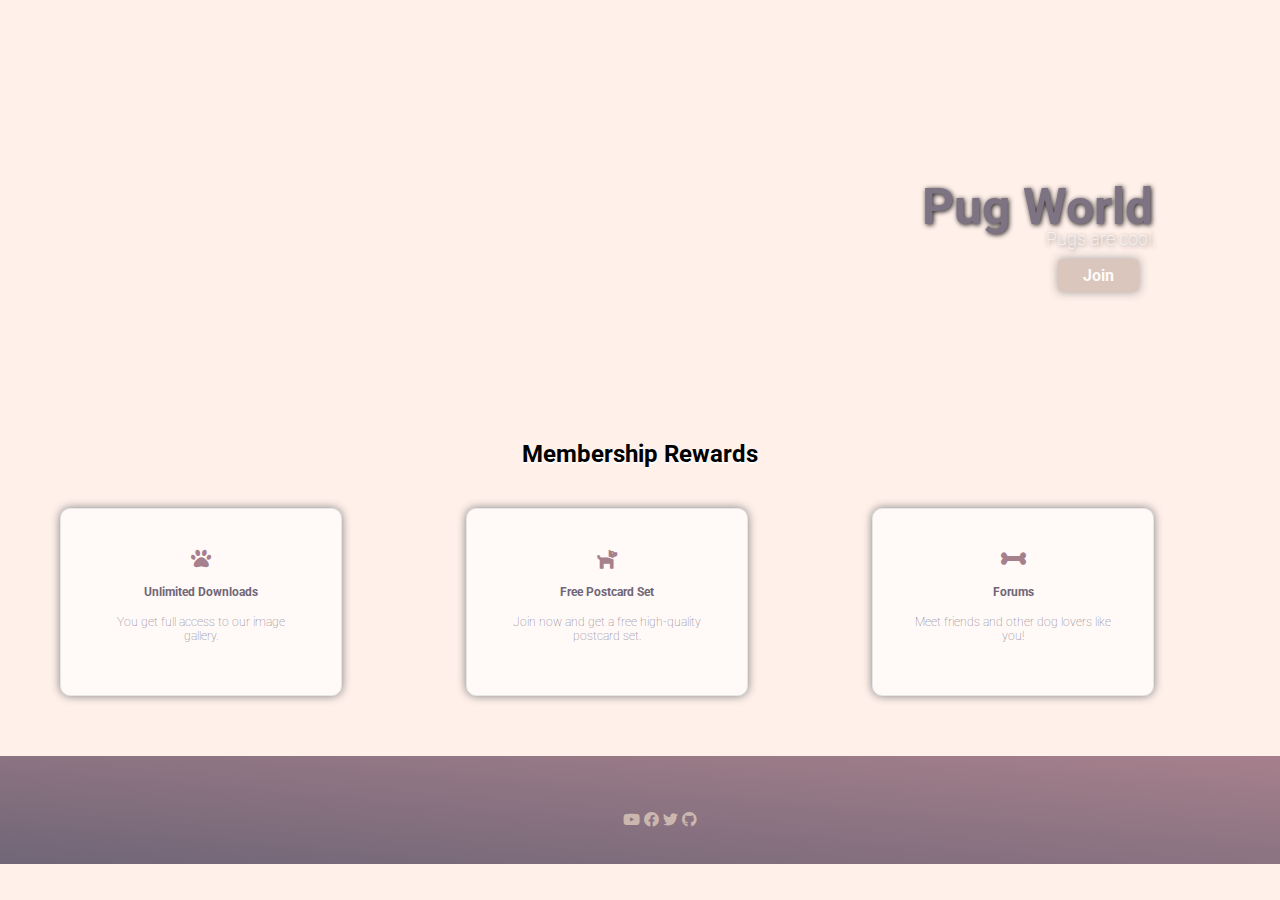
<file: index.html>
<!DOCTYPE html>
<html>
<head>
  <meta charset="UTF-8">
  <title>Pugs! Pugs! Pugs!</title>
  <!-- We need this line below for responsiveness! -->
  <meta name="viewport" content="width=device-width, initial-scale=1">
  <link href="https://fonts.googleapis.com/css?family=Roboto" rel="stylesheet">
  <link rel="stylesheet" href="https://use.fontawesome.com/releases/v5.8.2/css/all.css" integrity="sha384-oS3vJWv+0UjzBfQzYUhtDYW+Pj2yciDJxpsK1OYPAYjqT085Qq/1cq5FLXAZQ7Ay" crossorigin="anonymous">
  <link rel="stylesheet" type="text/css" href="css/style.css">
  <meta name="viewport" content="width=device-width, initial-scale=1.0">
</head>
<body>

  <div class="container">
    <div class="banner">
        <h1>Pug World</h1>
          <h2>Pugs are cool.</h2>
            <h3><a class='btn-enroll' href="hi.html" target="_blank">Join</a></h3>
    </div>

    <h2 class="text-center">Membership Rewards</h2>
    <div class="cards">
      <div class="card">
        <i class="fas fa-paw"></i>
        <h4>Unlimited Downloads</h4>
        <p>You get full access to our image gallery.</p>
      </div>
      <div class="card">
        <i class="fas fa-dog"></i>
        <h4>Free Postcard Set</h4>
        <p>Join now and get a free high-quality postcard set.</p>
    </div>
      <div class="card">
        <i class="fas fa-bone"></i>
        <h4>Forums</h4>
        <p>Meet friends and other dog lovers like you!</p>
      </div>
    </div>

    <div class="footer">
      <div class="table">
        <ul id='list-inline'>
          <li><a href="#" target="_blank"><i class="fab fa-youtube"></i></a></li>
          <li><a href="#" target="_blank"><i class="fab fa-facebook"></i></a></li>
          <li><a href="#" target="_blank"><i class="fab fa-twitter"></i></a></li>
          <li><a href="#" target="_blank"><i class="fab fa-github"></i></a></li>
        </ul>
      </div>
    </div>
  </div>
</body>
</html>
</file>
<file: css/style.css>
/* Fonts */
@import url('https://fonts.googleapis.com/css?family=Open+Sans:400,700|Poppins:700');

/* Fontawesome */
@import url('https://use.fontawesome.com/releases/v5.6.3/css/all.css');

body {
  background-color: #FFF0EA;
  margin: 0 auto;
  padding: 0;
}

.container {
  font-family: 'Roboto', sans-serif;
  display: block, flex;
  margin: 0 auto;
  padding: 0;
}

.banner {
  position: relative;
  background-image: url('https://picsum.photos/id/1062/5092/3395');
  background-size: cover;
  background-position: center;
  background-color: #FFF0EA;
  padding: 200px 0px;
  margin: 0px;
  opacity: 0.9;
}

.banner h1 {
  position: absolute;
  bottom: 164px;
  right: 127px;
  font-family: 'Roboto', sans-serif;
  font-size: 50px;
  font-weight: bold;
  text-shadow: 1px 1px 5px black;
  color: #706677;
  margin: 0 auto;
  padding: 0px;
}

.banner h2 {
  position: absolute;
  bottom: 136px;
  right: 124px;
  font-family: 'Roboto', sans-serif;
  color: #ffffff;
  font-weight: lighter;
  font-size: 18px;
  text-shadow: 1px 1px 5px black;
}


.banner h3 {
  position: absolute;
  bottom: 95px;
  right: 131px;
}

.btn-enroll {
  text-decoration: none;
  background-color: #CCB7AE;
  box-shadow: 0 0 10px gray;
  color: #ffffff;
  padding: 7px 25px;
  border: 0px;
  border-radius: 4px;
  font-weight: bold;
  font-size: 16px;
  opacity: 0.8;
  margin: 10px;
}

.btn-enroll:hover {
  text-decoration: none;
  background-color: #565264;
  box-shadow: 0 0 10px gray;
  color: #ffffff;
  padding: 7px 25px;
  border: 0px;
  border-radius: 4px;
  font-weight: bold;
  font-size: 16px;
  transition: 0.3s;
  opacity: 1.3;
}

.text-center {
  font-family: 'Roboto', sans-serif;
  text-align: center;
  text-shadow: 0 2px white;
  font-size: 1.5rem;
  font-weight: bold;
  padding-top:20px;
  margin-top: : 20px;
  margin-bottom: -20px;
  font-weight: bold;
}
.cards {
  justify-content: space-between;
}

.card {
  background-color: #FFFAF7;
  font-family: 'Roboto', sans-serif;
  font-size: 12px;
  font-weight: lighter;
  justify-content: center;
  display: inline-block;
  width: 200px;
  border-radius: 10px;
  box-shadow: 0 0 10px gray;
  text-align: center;
  color: #706677;
  border: 1px solid rgb(230,230,230);
  padding: 40px;
  margin: 60px;
}

.card i {
  color: #A6808C;
  font-size: 20px;
  justify-content: center;
  display: inline-block;
}

.table {
  display: table;
  margin: 0 auto;
}

.footer {
/*  background: #706677;*/
  background-image:
    linear-gradient(
      to top right,
      #706677, #A6808C);
  color: #FFFFFF;
  font-size: 15px;
  padding: 20px;
  text-align: center;
}

.footer a {
  text-decoration: none;
  font-size: 15px;
}

.footer i {
  text-decoration: none;
  color: #CCB7AE
}

ul#list-inline {
  min-width: 696px;
  list-style: none;
  padding-top: 20px;
}

ul#list-inline li {
    display: inline;
}

@media (max-width: 960px) {
  /* For a screen < 960px, this CSS will be read */
  .container {
    width: 700px;
  }
}
@media (max-width: 720px) {
  /* For a screen < 720px, this CSS will be read */
  .container {
    width: 500px;
  }
}
@media (max-width: 540px) {
  /* For a screen < 540px, this CSS will be read */
  .container {
    width: 300px;
  }
}
</file>
